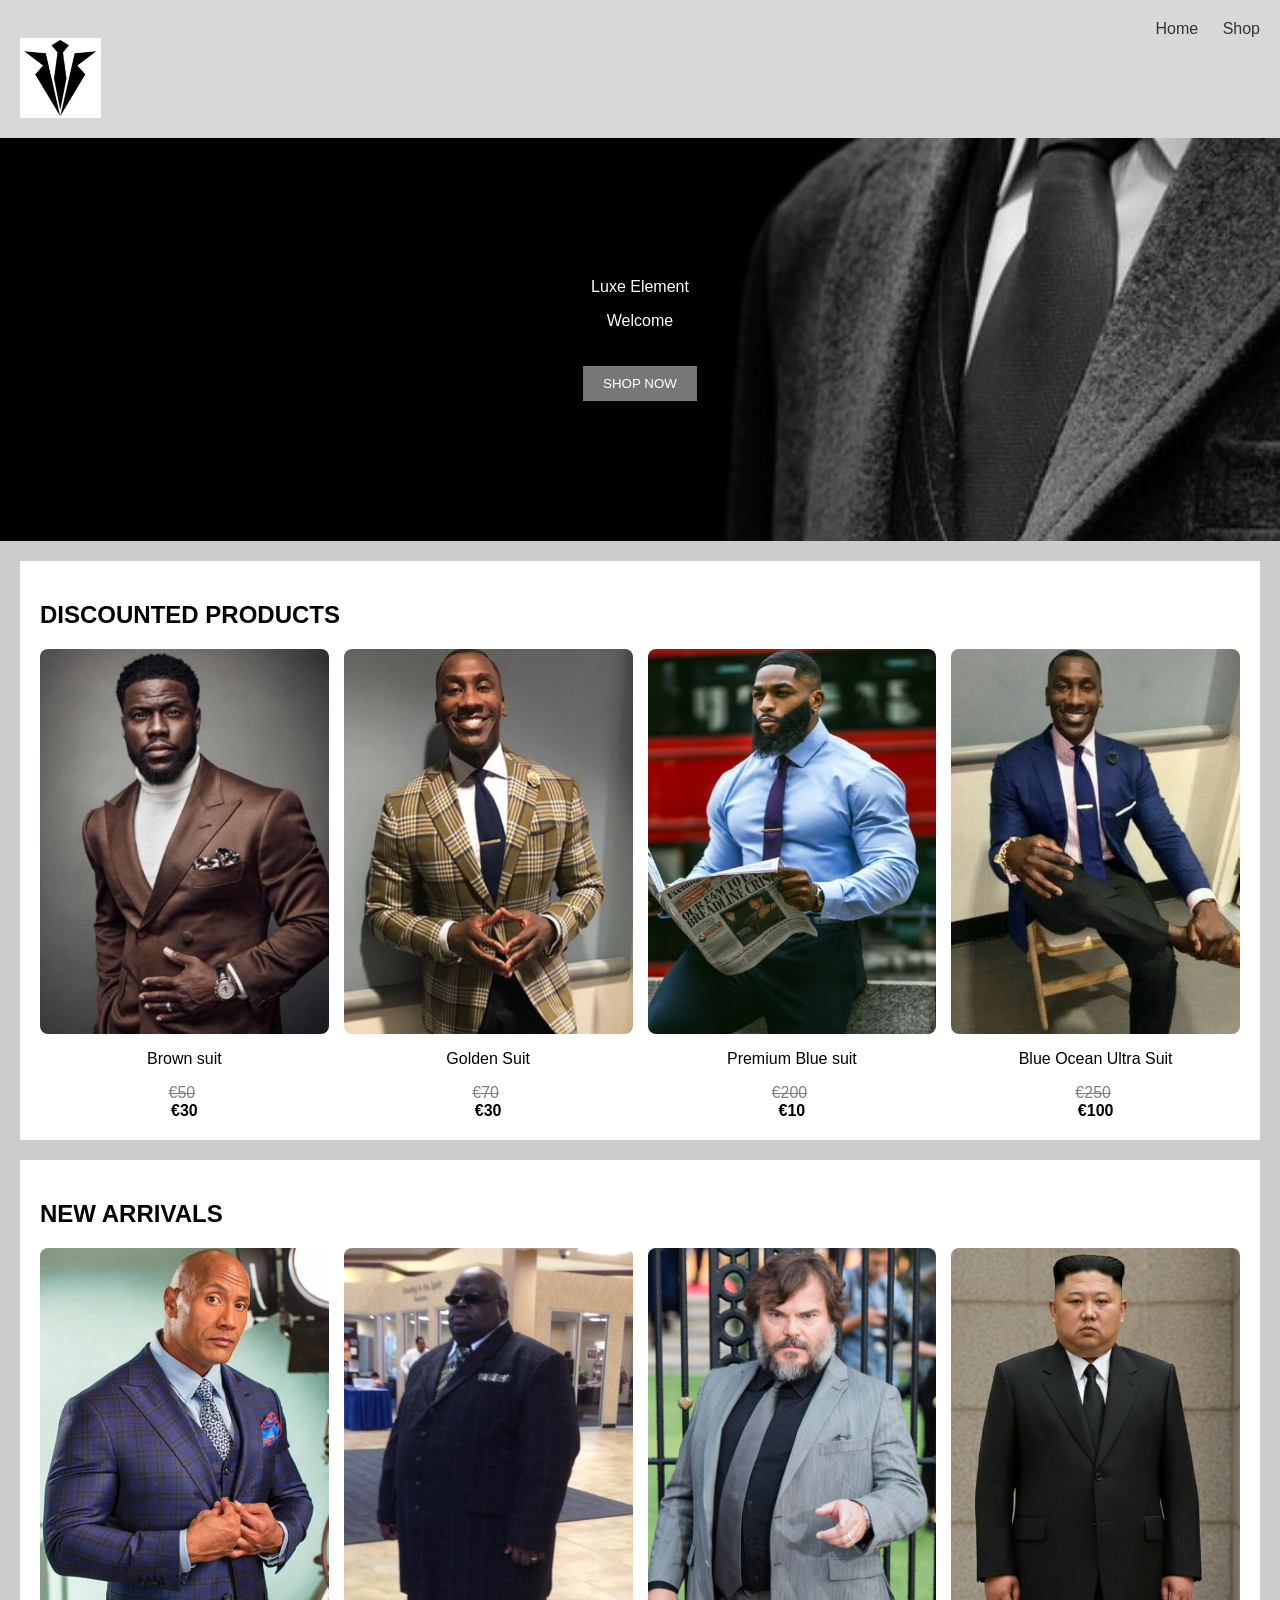
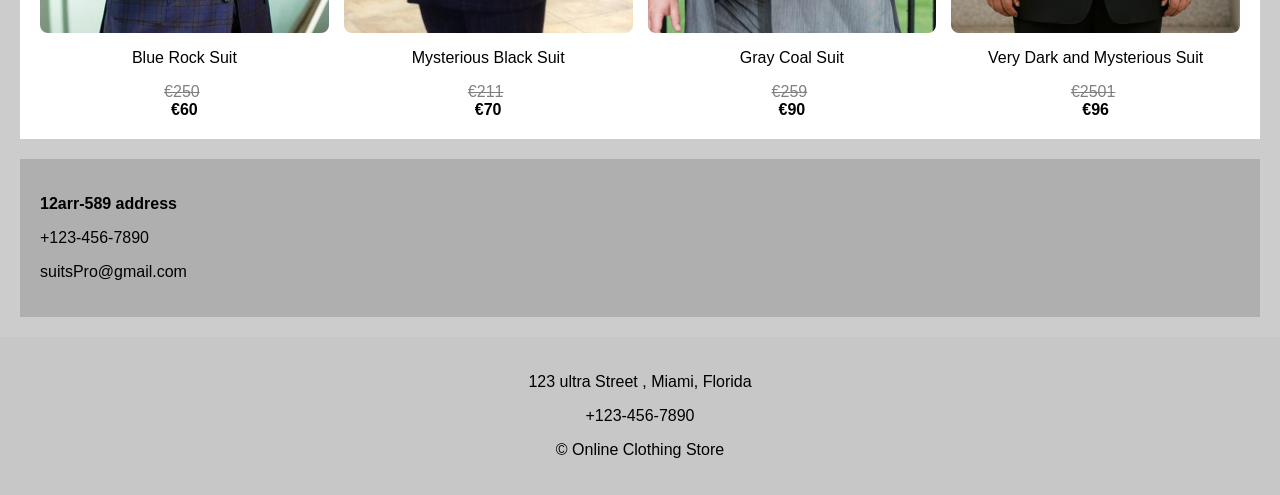
<file: index.html>
<!DOCTYPE html>
<html lang="lv">
<head>
    <meta charset="UTF-8">
    <title>Online Store</title>
    <link rel="stylesheet" href="style.css">
</head>
<body>

<!-- NAVBAR -->
<header class="navbar">
    <div class="logo">
        <a href="store.html">
            <img src="LOGO.png" alt="Logo">
        </a>
    </div>
    <nav>
        <a href="index.html">Home</a>
        <a href="store.html">Shop</a>
    </nav>
</header>

<!-- HERO -->
<section class="hero">
    Luxe Element
    <p>Welcome</p>
    <a href="store.html">
    <button>SHOP NOW</button>
</a>
</section>

<!-- DISCOUNTED PRODUCTS -->
<section class="products">
    <h2>DISCOUNTED PRODUCTS</h2>
    <div class="product-grid">
        <div class="product">
            <div class="img">
                <img src="man1.png" alt="Product Image">
            </div>
            <p>Brown suit</p>
            <span class="old">€50</span>
            <span class="new">€30</span>
        </div>

        <div class="product">
            <div class="img">
                <img src="man2.png" alt="Product Image">
            </div>
            <p>Golden Suit</p>
            <span class="old">€70</span>
            <span class="new">€30</span>
        </div>

        <div class="product">
            <div class="img">
                <img src="man3.png" alt="Product Image">
            </div>
            <p>Premium Blue suit</p>
            <span class="old">€200</span>
            <span class="new">€10</span>
        </div>

        <div class="product">
            <div class="img">
                <img src="man4.png" alt="Product Image">
            </div>
            <p>Blue Ocean Ultra Suit</p>
            <span class="old">€250</span>
            <span class="new">€100</span>
        </div>
    </div>
</section>

<!-- NEW ARRIVALS -->
<section class="products">
    <h2>NEW ARRIVALS</h2>
    <div class="product-grid">
        <div class="product">
            <div class="img">
                <img src="man5.png" alt="Product Image">
            </div>
            <p>Blue Rock Suit</p>
            <span class="old">€250</span>
            <span class="new">€60</span>
        </div>

        <div class="product">
            <div class="img">
                <img src="man6.png" alt="Product Image">
            </div>
            <p>Mysterious Black Suit</p>
            <span class="old">€211</span>
            <span class="new">€70</span>
        </div>

        <div class="product">
            <div class="img">
                <img src="man7.png" alt="Product Image">
            </div>
            <p>Gray Coal Suit</p>
            <span class="old">€259</span>
            <span class="new">€90</span>
        </div>

        <div class="product">
            <div class="img">
                <img src="man8.png" alt="Product Image">
            </div>
            <p>Very Dark and Mysterious Suit</p>
            <span class="old">€2501</span>
            <span class="new">€96</span>
        </div>
    </div>
</section>

<!-- CONTACT -->
<section class="contact">
    <p><strong>12arr-589 address</strong></p>
    <p>+123-456-7890</p>
    <p>suitsPro@gmail.com</p>
</section>

<!-- FOOTER -->
<footer>
    <p>123 ultra Street , Miami, Florida</p>
    <p>+123-456-7890</p>
    <p>© Online Clothing Store</p>
</footer>

</body>
</html>
</file>
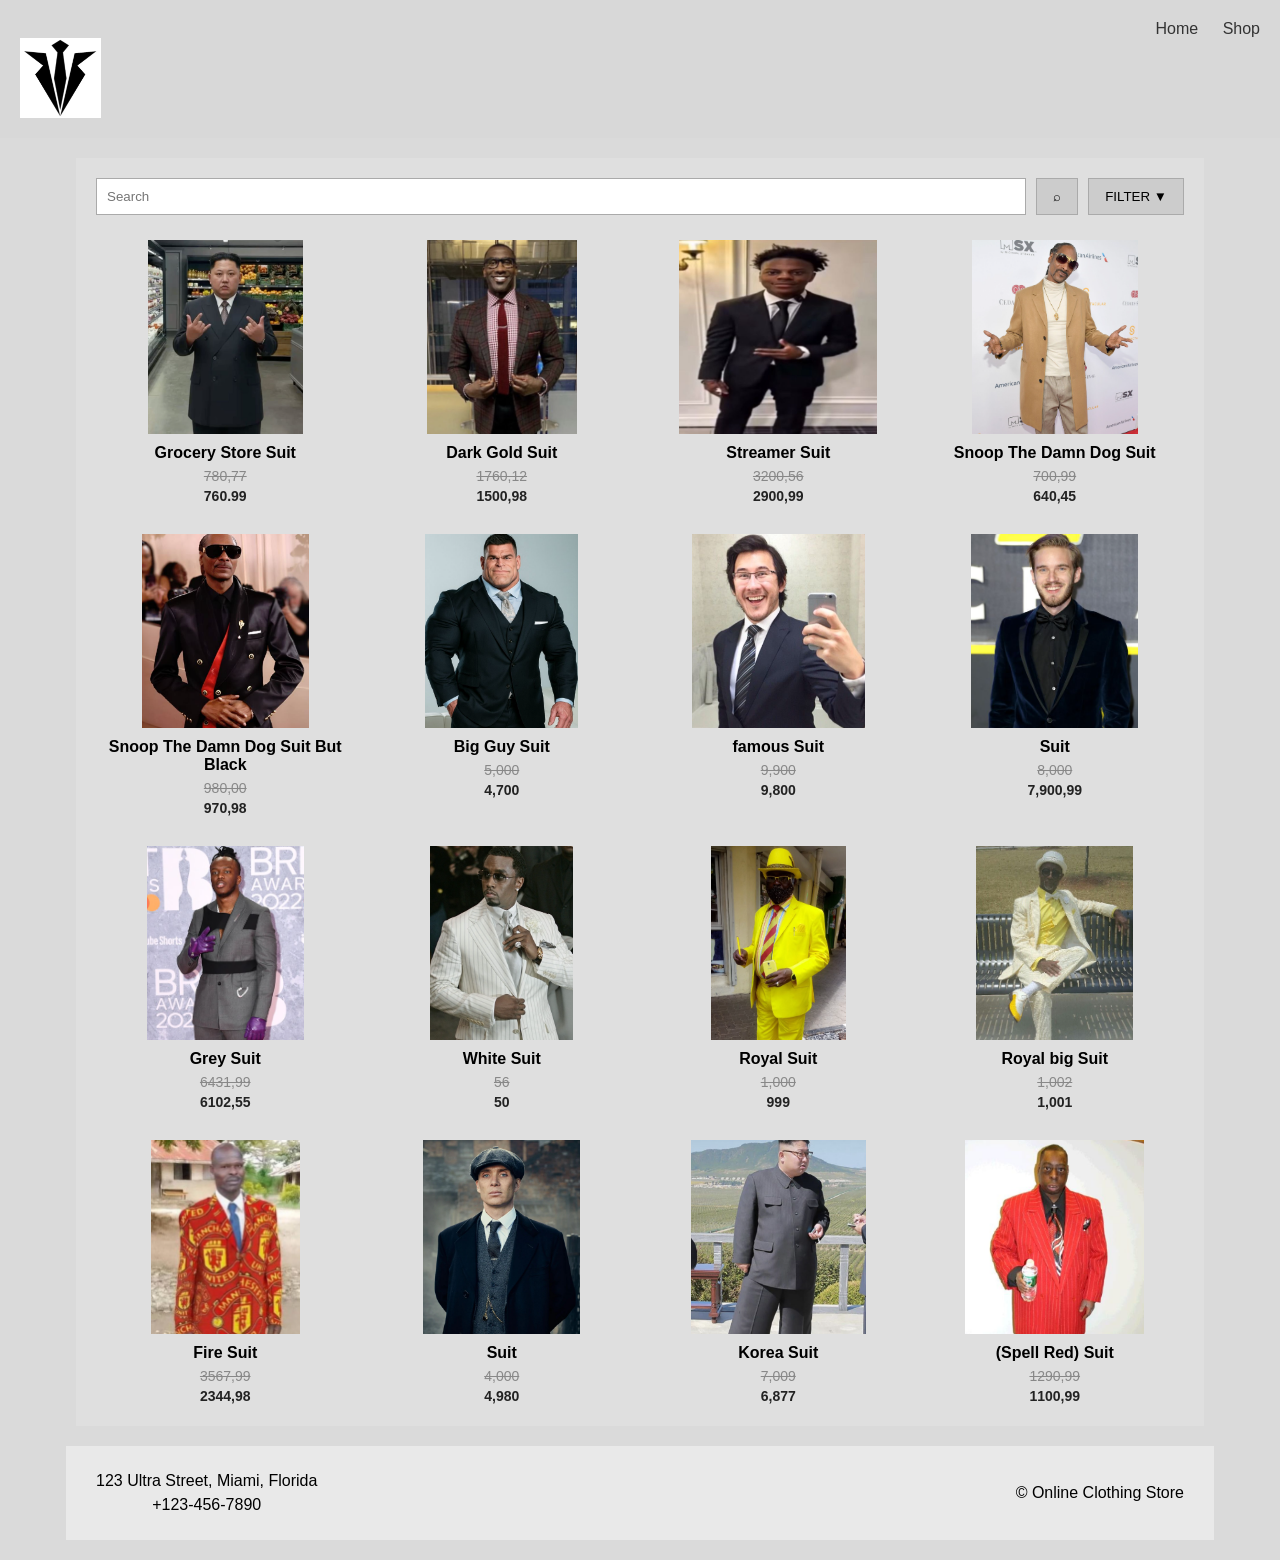
<file: store.html>
<!DOCTYPE html>
<html lang="lv">
<head>
    <meta charset="UTF-8">
    <meta name="viewport" content="width=device-width, initial-scale=1.0">
    <title>Store | Online Store</title>
    <link rel="stylesheet" href="style.css">
</head>
<body class="shop-page">

    <header class="navbar">
        <div class="logo">
            <a href="index.html">
                <img src="LOGO.png" alt="Logo">
            </a>
        </div>
        <nav>
            <a href="index.html">Home</a>
            <a href="store.html">Shop</a>
        </nav>
    </header>

    <main class="shop-wrapper">
        <section class="shop-controls">
            <input type="text" placeholder="Search">
            <button class="search-btn">⌕</button>
            <button class="filter-btn">FILTER ▼</button>
        </section>

        <section class="shop-grid">
            <div class="product">
                <div class="img"><img src="son1.PNG" alt="Brown Suit"></div>
                <h3>Grocery Store Suit</h3>
                <p class="old-price">780,77</p>
                <p class="new-price">760.99</p>
            </div>

            <div class="product">
                <div class="img"><img src="son2.PNG" alt="Golden Suit"></div>
                <h3>Dark Gold Suit</h3>
                <p class="old-price">1760,12</p>
                <p class="new-price">1500,98</p>
            </div>

            <div class="product">
                <div class="img"><img src="son3.PNG" alt="Premium Blue Suit"></div>
                <h3>Streamer Suit</h3>
                <p class="old-price">3200,56</p>
                <p class="new-price">2900,99</p>
            </div>

            <div class="product">
                <div class="img"><img src="son4.PNG" alt="Blue Ocean Ultra Suit"></div>
                <h3>Snoop The Damn Dog Suit</h3>
                <p class="old-price">700,99</p>
                <p class="new-price">640,45</p>
            </div>

            <div class="product">
                <div class="img"><img src="son5.PNG" alt="Blue Rock Suit"></div>
                <h3>Snoop The Damn Dog Suit But Black</h3>
                <p class="old-price">980,00</p>
                <p class="new-price">970,98</p>
            </div>

            <div class="product">
                <div class="img"><img src="son6.PNG" alt="Black Suit"></div>
                <h3>Big Guy Suit</h3>
                <p class="old-price">5,000</p>
                <p class="new-price">4,700</p>
            </div>

            <div class="product">
                <div class="img"><img src="son7.PNG" alt="Gray Suit"></div>
                <h3>famous Suit</h3>
                <p class="old-price">9,900</p>
                <p class="new-price">9,800</p>
            </div>

            <div class="product">
                <div class="img"><img src="son8.PNG" alt="Dark Suit"></div>
                <h3>Suit</h3>
                <p class="old-price">8,000</p>
                <p class="new-price">7,900,99</p>
            </div>

            <div class="product">
                <div class="img"><img src="son9.PNG" alt="Classic Suit"></div>
                <h3>Grey Suit</h3>
                <p class="old-price">6431,99</p>
                <p class="new-price">6102,55</p>
            </div>

            <div class="product">
                <div class="img"><img src="son10.PNG" alt="Elegant Suit"></div>
                <h3>White Suit</h3>
                <p class="old-price">56</p>
                <p class="new-price">50</p>
            </div>

            <div class="product">
                <div class="img"><img src="son11.PNG" alt="Royal Suit"></div>
                <h3>Royal Suit</h3>
                <p class="old-price">1,000</p>
                <p class="new-price">999</p>
            </div>

            <div class="product">
                <div class="img"><img src="son12.PNG" alt="Ocean Suit"></div>
                <h3>Royal big Suit</h3>
                <p class="old-price">1,002</p>
                <p class="new-price">1,001</p>
            </div>

            <div class="product">
                <div class="img"><img src="son13.PNG" alt="Modern Suit"></div>
                <h3>Fire Suit</h3>
                <p class="old-price">3567,99</p>
                <p class="new-price">2344,98</p>
            </div>

            <div class="product">
                <div class="img"><img src="son14.PNG" alt="Luxury Suit"></div>
                <h3>Suit</h3>
                <p class="old-price">4,000</p>
                <p class="new-price">4,980</p>
            </div>

            <div class="product">
                <div class="img"><img src="son15.PNG" alt="Soft Gray Suit"></div>
                <h3>Korea Suit</h3>
                <p class="old-price">7,009</p>
                <p class="new-price">6,877</p>
            </div>

            <div class="product">
                <div class="img"><img src="son16.PNG" alt="Shadow Suit"></div>
                <h3>(Spell Red) Suit</h3>
                <p class="old-price">1290,99</p>
                <p class="new-price">1100,99</p>
            </div>
        </section>
    </main>

    <footer class="shop-footer">
        <div>
            <p>123 Ultra Street, Miami, Florida</p>
            <p>+123-456-7890</p>
        </div>
        <div>
            <p>© Online Clothing Store</p>
        </div>
    </footer>

</body>
</html>
</file>
<file: style.css>
body {
    font-family: Arial, sans-serif;
    margin: 0;
    background: #cccccc;
}

/* NAVBAR */
.navbar {
    display: flex;
    justify-content: space-between;
    padding: 20px;
    background: #d8d8d8;
}

.navbar a {
    margin-left: 20px;
    text-decoration: none;
    color: #333;
}

/* HERO */
.hero {
    background-image: url('suit2.png');
    background-size: cover;
    background-position: center;
    text-align: center;
    padding: 140px;
    color: white; 
}

.hero h1 {
    padding: 20px;
    font-size: 3em; 
}

.hero img {
    height: 50px;
    margin-right: 20px; 
}

.hero h1 {
    font-size: 36px;
}

.hero button {
    padding: 10px 20px;
    margin-top: 20px;
    background: #777;
    color: white;
    border: none;
    cursor: pointer;
}

/* PRODUCTS */
.products {
    background: white;
    margin: 20px;
    padding: 20px;
}

.product-grid {
    display: grid;
    grid-template-columns: repeat(4, 1fr);
    gap: 15px;
}

.product {
    display: flex;
    flex-direction: column;
    align-items: center; 
    text-align: center;
}

.img {
    width: 100%;
    aspect-ratio: 3 / 4;   
    max-width: 400px;
    overflow: hidden;
    border-radius: 8px;
}

.img img {
    width: 100%;
    height: 100%;
    object-fit: cover;    
    object-position: center;
    display: block;
}

.old {
    text-decoration: line-through;
    color: gray;
    margin-right: 5px;
}

.new {
    font-weight: bold;
}

/* CONTACT */
.contact {
    background: #afafaf;
    padding: 20px;
    margin: 20px;
}

/* FOOTER */
footer {
    background: #c7c7c7;
    text-align: center;
    padding: 20px;
}

.logo img {
    height: 80px;
    width: auto;
    display: block;
}



/* =========================
   SHOP PAGE ONLY
========================= */

body.shop-page {
    background: #dadada;
}

/* wrapper tikai shop lapai */
.shop-page .shop-wrapper {
    background: rgb(223, 223, 223);
    margin: 20px auto;
    padding: 20px;
    width: 85%;
}

/* search + filter */
.shop-page .shop-controls {
    display: flex;
    align-items: center;
    gap: 10px;
    margin-bottom: 25px;
}

.shop-page .shop-controls input {
    flex: 1;
    padding: 10px;
    border: 1px solid #aaa;
    outline: none;
}

.shop-page .search-btn,
.shop-page .filter-btn {
    padding: 10px 16px;
    border: 1px solid #aaa;
    background: rgb(204, 204, 204);
    cursor: pointer;
}

/* grid tikai shop lapai */
.shop-page .shop-grid {
    display: grid;
    grid-template-columns: repeat(4, 1fr);
    gap: 28px 18px;
}

/* product tikai shop lapai */
.shop-page .shop-grid .product {
    text-align: center;
}

/* image box tikai shop lapai */
.shop-page .shop-grid .img {
    width: 100%;
    aspect-ratio: 4 / 3;
    overflow: hidden;
    border: none;
    background: transparent;
    border-radius: 0;
    max-width: none;
}

.shop-page .shop-grid .img img {
    width: 100%;
    height: 100%;
    object-fit: contain;
    display: block;
}

/* text */
.shop-page .shop-grid .product h3 {
    font-size: 16px;
    margin: 10px 0 4px;
    font-weight: bold;
}

.shop-page .old-price,
.shop-page .new-price {
    margin: 2px 0;
    font-size: 14px;
    color: #555;
}

.shop-page .old-price {
    text-decoration: line-through;
    color: #888;
}

.shop-page .new-price {
    font-weight: bold;
    color: #222;
}

/* footer tikai shop lapai */
.shop-page .shop-footer {
    background: #e9e9e9;
    margin: 20px auto;
    padding: 20px 30px;
    width: 85%;
    display: flex;
    justify-content: space-between;
    align-items: center;
}

.shop-page .shop-footer p {
    margin: 6px 0;
}

.img {
    overflow: hidden;
}

.img img {
    transition: transform 0.4s ease;
}

/* hover visur */
.product:hover img {
    transform: scale(1.1);
}
</file>
